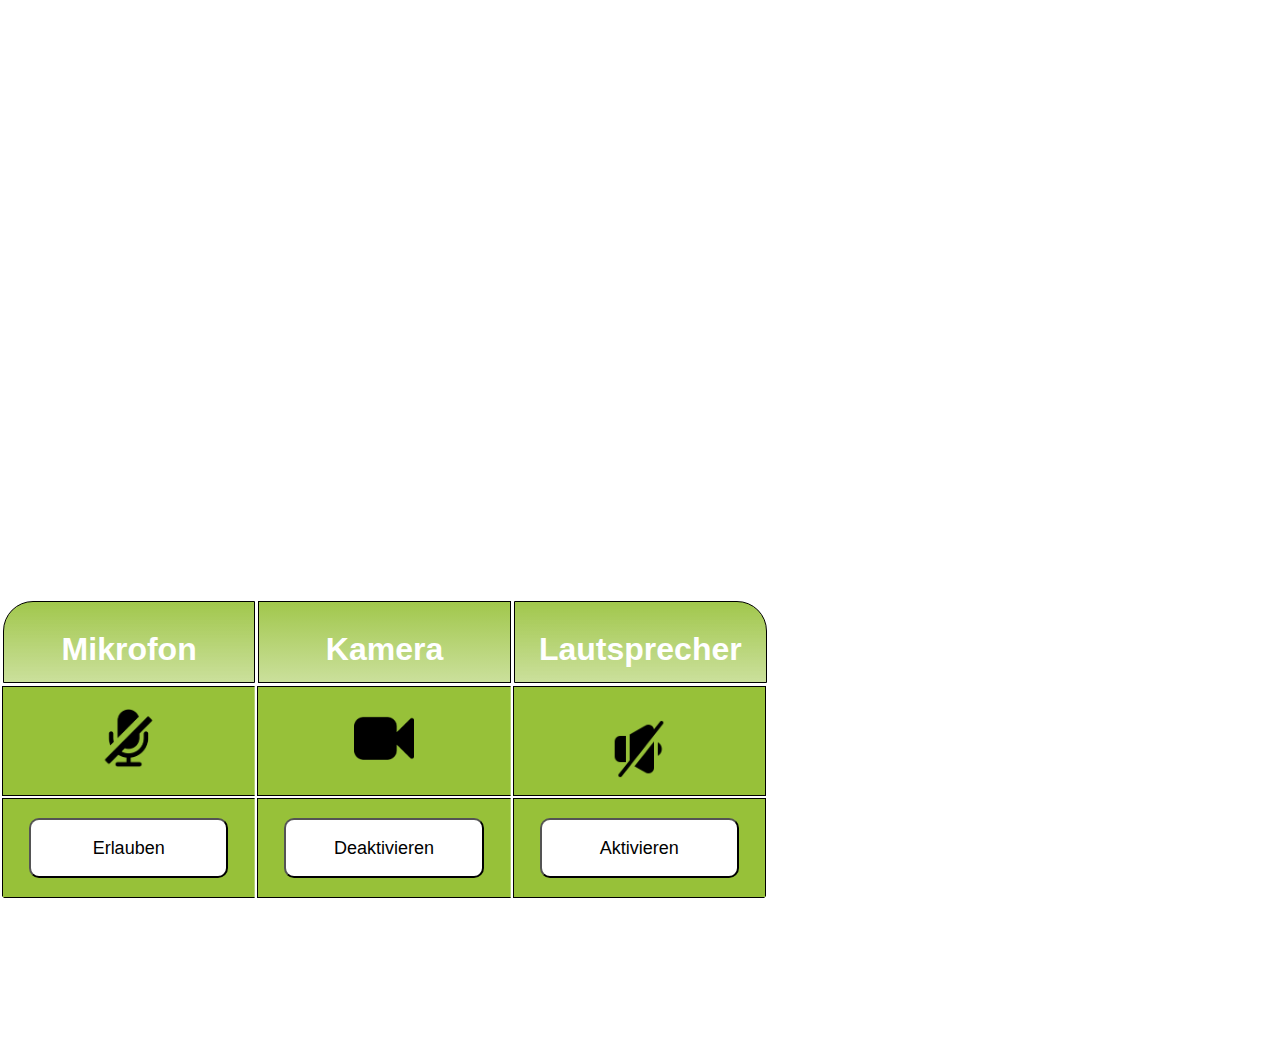
<file: faps-custom-app/accessory-page/index.html>
<!DOCTYPE html>
<html >
<head >
	<title>Anzeige im Videocall</title>
	<meta charset="utf-8">
	<link href="index.css" rel="stylesheet" />
	<script src="index.js"></script>


</head>
<body>
    <div id="content" >
		<table >
			<tr>
				<th>
					<div class="section-title">
						<h1>Mikrofon</h1>
					<div>
				</th>
				<th>
					<div class="section-title kamera">
						<h1>Kamera</h1>
				    </div>
				</th>
				<th>
					<div class="section-title Lautsprecher">
					    <h1>Lautsprecher</h1>
				    </div>
				</th>
			</tr>
			<tr class="tr">
				<td>
					<h2 id="micValue">

                        <img id="mic_off" src="../img/mic_off.png"  width="60" >
                        <img id="mic_on" src="../img/mic_on.png" style="display: none" width="60" >
                    </h2>
				</td>
				<td>
					<h2 id="camValue">
                        <img id="cam_on" src="../img/cam_on.png" width="60" >
                        <img id="cam_off" src="../img/cam_off.png" style="display: none"  width="60" >

                    </h2>
				</td>
				<td>
					<h2 id="speakerValue"></h2>
					   <img id="Speaker-Mute" src="../img/mute.png"   width="60" >
					   <img id="Speaker" src="../img/sound.png"  style="display: none"  width="60" >
                </td>
			</tr>
			<tr class="tr">
				<td>
					<input type="button" class="Button" id="allowMic" value="Erlauben" onclick="allowMic()">
				<input type="button"  class="Button" id="refuseMic" value="Deaktivieren" style="display: none;" onclick="refuseMic();">
				</td>
				<td>
					<div class="popup" onclick="myFunction()">
						<input type="button" class="Button" id="refuseCam" value="Deaktivieren">
                        

						<span class="popuptext" id="myPopup">Sind Sie sich sicher? Die Verbindung wird getrennt!
						<input type="button" class="Button" id="popupbutton"  value="Abbrechen">
					    <input type="button" id="popupbutton" value="Ja, deaktivieren" onclick="confirm()">
                    </div>
                        <input type="button"  class="Button" id="cam-aktive" value="Aktivieren" style="display: none;" onclick="allowcam();">
				</td>
				<td>
					<input type="button" class="Button" id="allowSpeaker" value="Aktivieren" onclick="allowSpeaker()">
					<input type="button" class="Button" id="muteSpeaker" value="Stummschalten" style="display: none;" onclick="muteSpeaker()">
				</td>
			</tr>
		</table>
	</div>
</body>
</html>
</file>
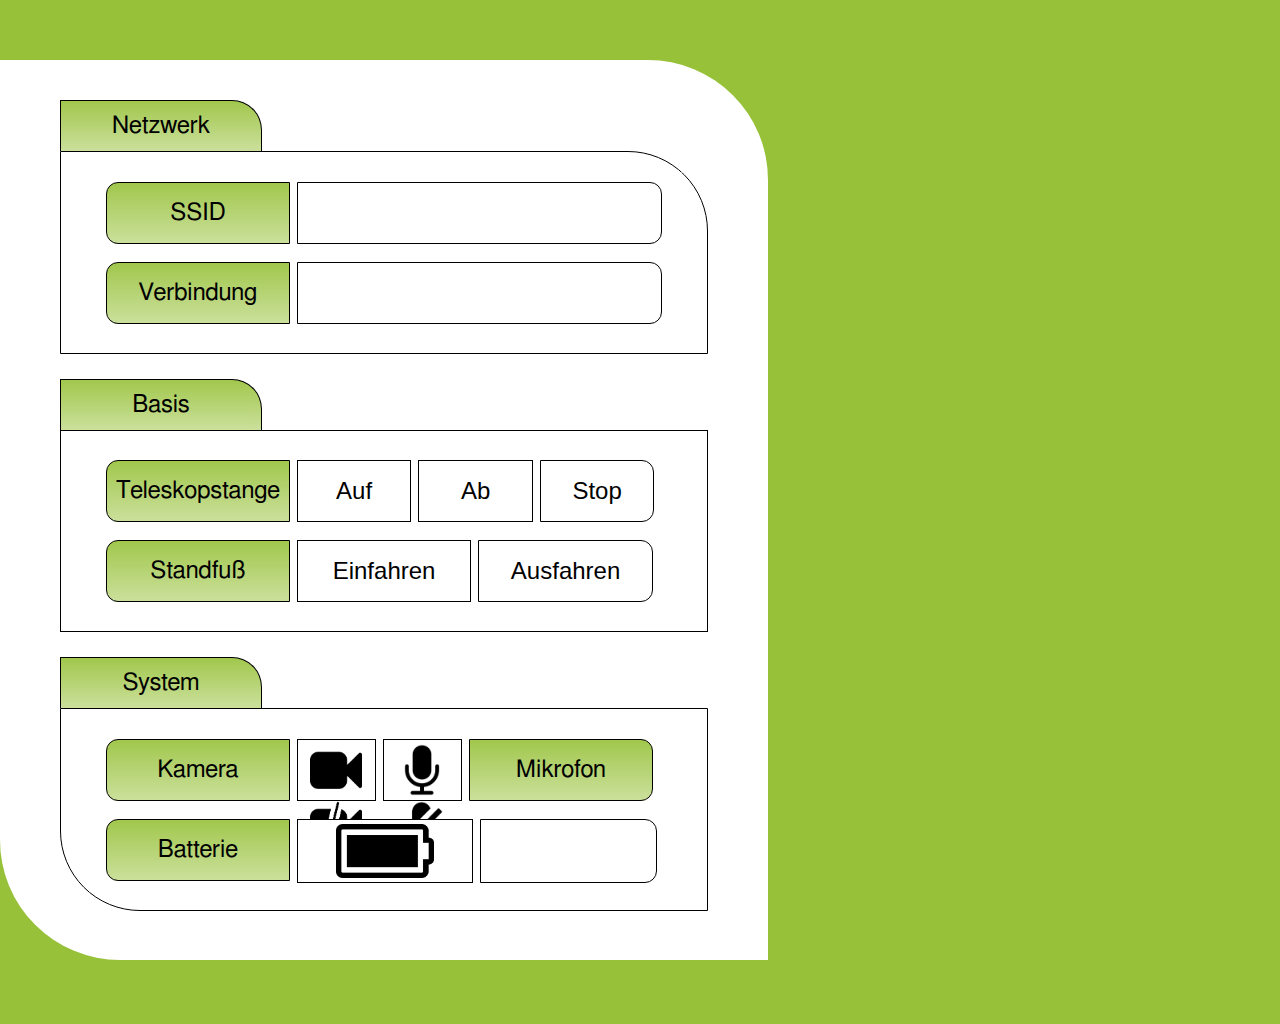
<file: faps-custom-app/standby-screen/index.html>
<!doctype html>
<html>
<head>
	<meta charset="utf-8"   >
	<title>Standby Bildschirm</title>
	<link href="index.css" rel="stylesheet" />
	<script src="index.js"></script>
</head>

<body style="background-color:#97c139">
	<div class="main">
	<div class="content">
<!-----First table--------------------->
		<div id="section-title">
			<h2>Netzwerk</h2>
		</div>
		<div class="first-table">
			<table class="data" >
				<tr>
					<td >
							<div class="split left">
							<h2>SSID</h2>
							</div>
							<div class="split right">
								<h2 id="wifi_ssid"></h2>
							</div>
					</td>
				</tr>
				<tr>
					<td>
						<div class="split left">
							<h2>Verbindung</h2>
						</div>
						<div class="split right">
							<h2 id="wifi_connected"></h2>
						</div>
					</td>
				</tr>
			</table>
		</div>

<!-----Second table--------------------->
		<div id="section-title">
			<h2>Basis</h2>
		</div>
		<div class="second-table">
			<table class="data"  id="base">
				<tr>
					<td>
						<div class="split left">
							<h2>Teleskopstange</h2>
						</div>
						<div class="split split-right">
							<input type="button" class="GP-button touchable" value="Auf" onclick="DRDoubleSDK.sendCommand('base.pole.stand')">
							<input type="button" class="GP-button touchable" value="Ab" onclick="DRDoubleSDK.sendCommand('base.pole.sit')">
							<input type="button" class="GP-button last-button touchable" value="Stop" onclick="DRDoubleSDK.sendCommand('base.pole.stop')"> 
						</div>
					</td>
				</tr>
				<tr>
					<td>
						<div class="split left">
							<h2>Standfuß</h2>
						</div>
						<div class="split split-right">
							<input type="button"  class="GP-button2 touchable" value="Einfahren" onclick="DRDoubleSDK.sendCommand('base.kickstand.retract')">
							<input type="button" class="GP-button2 last-button touchable" value="Ausfahren" onclick="DRDoubleSDK.sendCommand('base.kickstand.deploy')">
							<!--<input type="button" class="GP-button2 last-button" value="Alert" onclick="alert('Hallo')">-->
						</div>
					</td>
				</tr>
			</table>
		</div>
<!-----Third table--------------------->
		<div id="section-title">
			<h2>System</h2>
		</div>
		<div class="third-table">
			<table class="data" >
				<tr>
					<td>
						<div class="split left" id="cam">
								<h2>Kamera</h2>
						</div>
						<div class="split split-right">
							<div class="GP-button3" id="cam_value" onclick="testGui()">
								<img id="cam_on" src="../img/cam_on.png" alt="camera">
								<img id="cam_off" src="../img/cam_off.png" alt="camera">
							</div>
							<div class="GP-button3" id="mic_value" onclick="testGui()">
								<img id="mic_on" src="../img/mic_on.png" alt="microphone">
								<img id="mic_off" src="../img/mic_off.png" alt="microphone">
							</div>
							<div class="split right2 last-button" id="mic">
								<h2>Mikrofon</h2>
							</div>
						</div>
					</td>
				</tr>
				<tr>
					<td>
						<div class="split left">
							<h2>Batterie</h2>
						</div>						
						<div class="split split-right">
							<div class="GP-button2">
								<img src="../img/bat100.png" id="bat_val_img">
							</div>
							<div class="right GP-button2 last-button">
								<h2 id="bat_val_percent"></h2>
							</div>
						</div>
					</td>
				</tr>
				<!-- <tr>
					<td class="td2">
						<div class="split left2" id="battery_value">
							<h2>Batterie</h2>
						</div>
						<div class="split left1" id="charging">
							<div id="chargingDiv"><h2>Ladestatus</h2></div>
						</div>
					</td>
				</tr> -->
			</table>
		</div>
	</div>
</body>
</html>
</file>
<file: faps-custom-app/accessory-page/index.css>
html, body {
  color: white;
  font-family: Sans-serif;
  overflow: hidden;
  min-height: 1024px;
  min-width: 768px;

}

.popup {
  position: relative;
  display: inline-block;
  cursor: pointer;
  -webkit-user-select: none;
  -moz-user-select: none;
  -ms-user-select: none;
  user-select: none;
  width: 100%;
}

.popup .popuptext {
  visibility: hidden;
  width: 400px;
  background-color:white;
  color: black;
  text-align: center;
  border-radius: 30px;
  padding: 20px;
  position: absolute;
  z-index: 1;
  bottom: 125%;
  left: -10%;
  margin-left: -80px;
  border: 1px solid black;
}
#popupbutton{
  height: 35px;
  margin-top: 20px;
  background-color:#97c139;
  width: 40%;}

.popup .popuptext::after {
  content: "";
  position: absolute;
  top: 100%;
  left: 50%;
  margin-left: -5px;
  border-width: 5px;
  border-style: solid ;
  border-color: white transparent transparent transparent;
}

/* hide and show the popup */
.popup .show {
  visibility: visible;
  -webkit-animation: fadeIn 1s;
  animation: fadeIn 1s;
}

/* fade in the popup */
@-webkit-keyframes fadeIn {
  from {opacity: 0;}
  to {opacity: 1;}
}

@keyframes fadeIn {
  from {opacity: 0;}
  to {opacity:1 ;}
}

.section-title{
    width: 100%;
    height: 70px;
  border-radius: 30px 0px 0px 0px;
    background: linear-gradient( rgba(151, 193, 57, 0.9), rgba(151, 193, 57, 0.5));;
    line-height: 50px;
    position: relative;
  border: 1px solid black;
  padding-bottom: 10px;
}
.kamera{
  border-radius: 0px 0px 0px 0px;

}
.Lautsprecher{
  border-radius: 0px 30px 0px 0px;

}
#content {
  background:white;
  border-radius: 10px;
  /*bottom: 40px;*/
  overflow: auto;
  position: absolute;
  bottom: 0px;
  left: 0px;
 
}


input[type=button]{
  /*padding: 16px 26px;*/
  border-radius: 5px;
  font-size: large;
}
.Button{
  /*margin-left: 40px;
  margin-right: 40px;*/
  justify-content: center;
}

#warning {
    padding: 5px 10px;
    font-size: large;
    color: black;
}

#allowMic, #allowSpeaker {
  background-color: white;
  border-radius: 10px;
  color: black;
  width: 80%; 
  height: 60px;
  top: 40px;
  display: inline;
  vertical-align: middle;

}


#refuseMic, #refuseCam, #confirm, #muteSpeaker{
  background-color: white;
  border-radius: 10px;
  color: black;
  width: 80%;
  height: 60px;
  top: 40px;
  display: inline-block;
  vertical-align: middle;
  }
 

  

#muteSpeaker2, #cam-aktive{ 
  background-color: white;
  border-radius: 10px;
  width: 80%;
  color: black;
  height: 60px;
  margin-bottom: 18px;
  display: inline-block;
  vertical-align: middle;
}


table {
  text-align: center;
  vertical-align: middle;
  min-width: 768px;
  overflow: auto;
  margin-right: 0px;
  padding-right: 0px;
}

th:first-child, th:nth-child(2), td:first-child, td:nth-child(2) {
  border-right: 1px solid rgba(255,255,255,0.3);

}
.tr {
  height: 100px;
  background-color: #97c139;
}
td {
  border-top: 1px solid rgba(255,255,255,0.3);
  width:33%;
  border: 1px solid black;
}
</file>
<file: faps-custom-app/standby-screen/index.css>
/* Eric Meyer's Reset CSS v2.0 - http://cssreset.com */
html,body,div,span,applet,object,iframe,h1,h2,h3,h4,h5,h6,p,blockquote,pre,a,abbr,acronym,address,big,cite,code,del,dfn,em,img,ins,kbd,q,s,samp,small,strike,strong,sub,sup,tt,var,b,u,i,center,dl,dt,dd,ol,ul,li,fieldset,form,label,legend,table,caption,tbody,tfoot,thead,tr,th,td,article,aside,canvas,details,embed,figure,figcaption,footer,header,hgroup,menu,nav,output,ruby,section,summary,time,mark,audio,video{border:0; font-size:100%;font:inherit;vertical-align:baseline;margin:0;padding:0;}
article,aside,details,figcaption,figure,footer,header,hgroup,menu,nav,section{display:block;}
body{line-height:1;}
ol,ul{list-style:none;}
blockquote,q{quotes:none;}
blockquote:before,blockquote:after,q:before,q:after{content:none;}
table{border-collapse:collapse;border-spacing:0;}

body {
	color: black;
	font-family: "FreeSans", sans-serif;
	font-size:24px;
	user-select: none;
	text-align: center;
	vertical-align: middle;
    display: table;
	margin-left: auto;
	margin-right: auto;
}

img {
	max-height: 100%;
}

html {
    position:relative;
    min-height:1024px;
    min-width: 768px;
}

#section-title{
	width: 200px;
	height: 50px;
    border-radius: 0px 30px 0px 0px;
	background: linear-gradient( rgba(151, 193, 57, 0.9), rgba(151, 193, 57, 0.5));
	line-height: 50px;
	position: relative;
    border: 1px solid black;
    border-bottom-style: none;
}

.main {
	border-radius: 0 120px 0 120px ;
	margin-top: 60px;
	background-color: white;
	width: 768px;
	height: 820px;
	padding-top: 40px;
	padding-bottom: 40px;
	position: fixed;
	left: 0px;
}

.content{
	padding-top: 0px;
	padding-left: 60px;
	padding-right: 60px;
	margin-bottom: 0px;
}

.first-table {
    background: white;
    border-radius: 0 80px 0 0;
    padding-bottom: 20px;
    padding-top: 20px;
    border: 1px solid;
    margin-bottom: 25px;
    padding-left: 25px;
    padding-right: 15px;
}

.second-table {
	background: white;
	border-radius: 0 0 0 0;
    padding-bottom: 20px;
    padding-top: 20px;
    border: 1px solid;
    margin-bottom: 25px;
    padding-left: 25px;
    padding-right: 15px;
}

.third-table {
    background: white;
    border-radius: 0 0 0 80px;
	padding-bottom: 20px;
    padding-top: 20px;
    border: 1px solid;
    margin-bottom: 20px;
	padding-left: 25px;
    padding-right: 15px;
    
}

.split {
    height: 60px;
    width:30%;
    float: left;
    text-align: center;
}

.left {
	line-height: 60px;
	width: 30%;
    left: 0;
    background-color: #111;
	border-radius: 12px 0px 0px 12px;
	background: linear-gradient( rgba(151, 193, 57, 0.9), rgba(151, 193, 57, 0.5));
    border: 1px solid black;
    vertical-align: middle;
    margin-right: 7px;
   	margin-left: 20px;
}
.left1 {
	line-height: 60px;
	width: 45%;
    right: 0;
    background-color: #111;
	border-radius: 0px 12px 12px 0px;
	background: linear-gradient( rgba(151, 193, 57, 0.9), rgba(151, 193, 57, 0.5));
    border: 1px solid black;
    vertical-align: middle;
    margin-left: 7px;
}
.left2{
	line-height: 60px;
	width: 45%;
    background-color: #111;
	border-radius: 12px 0px 0px 12px;
	background: linear-gradient( rgba(151, 193, 57, 0.9), rgba(151, 193, 57, 0.5));
    border: 1px solid black;
    vertical-align: middle;
    margin-right: 0px;
   	margin-left: 50px;
}


.right {
	line-height: 60px;
	width: 60%;
    right: 0;
	border-radius: 0px 12px 12px 0px;
	background: white;
	border: 1px solid black;
	vertical-align: middle;
}

.right2{
	line-height: 60px;
	width: 50%;
    right: 0;
    background-color: #111;
	border-radius: 0px 12px 12px 0px;
	background: linear-gradient( rgba(151, 193, 57, 0.9), rgba(151, 193, 57, 0.5));
    border: 1px solid black;
    vertical-align: middle;
    margin-right: 20px;
   	margin-left: 0px;
}

.split-right{
	width: 60%;
    right: 0;
	border-radius: 0px 12px 12px 0px;
	background: white;
	margin-left: 0px;
}

.GP-button{
   width: 31.5%;
   height: 62px;
   font-size: 24px;
   display: block;
   margin-left:0px;
   margin-right: 7px;
   float: left;
   background-color: white;
   color: black;
   border: 1px solid black;
   transition-duration: 0.4s;
}

.GP-button2{
	width: 48%;
	height: 62px;
	font-size: 24px;
	display: block;
	margin-left:0px;
	margin-right: 7px;
	float: left;
	background-color: white;
	color: black;
	border: 1px solid black;
	transition-duration: 0.4s;
}

.GP-button3{
	width: 19%;
	height: 52px;
	font-size: 24px;
	display: block;
	margin-left:0px;
	margin-right: 7px;
	float: left;
	background-color: white;
	color: black;
	border: 1px solid black;
	transition-duration: 0.4s;
	padding: 4px;
}

/*.GP-button:hover{
	background-color: #97c139;
}

.GP-button2:hover{
	background-color: #97c139;
}*/

.touchable:active{
	box-shadow: 5px 5px 5px 5px #97c139, -5px 5px 5px 5px #97c139, 5px -5px 5px 5px #97c139, -5px -5px 5px 5px #97c139;
	/*transform: translateY(0px);*/
}

.left-button{
    margin-right: 0px;
    margin-left: 0px;
    margin-left: 8px;
    width: 21.5%;
    height: 70px;
    margin-left: 45px;
}

.middle-button{
	border: 1px solid black;
    width: 21.5%;
	height: 70px;
	margin-left: 9px;
	background: linear-gradient( rgba(151, 193, 57, 0.9), rgba(151, 193, 57, 0.5));
}


.last-button{
	border-radius: 0px  12px 12px 0px;
	margin-right: 0px;
	right: 0;
}

data{
	margin: auto;
	padding: auto;
}

td {
	width: 740px;
	border-top: 1px solid rgba(255,255,255,0.5);
	vertical-align: middle;
}
.td2{  width: 680px;
}

tr {
    height: 80px;
}

#chargingDiv {
	border-radius: 20px;
	/*padding: 15px;
	width: 60%;*/
	margin: auto;
	background-color: inherit;
}

#bat_val_img {
	height: 54px;
	margin: 4px;
}

/* #base {
	margin-bottom: 30px;
} */
</file>
